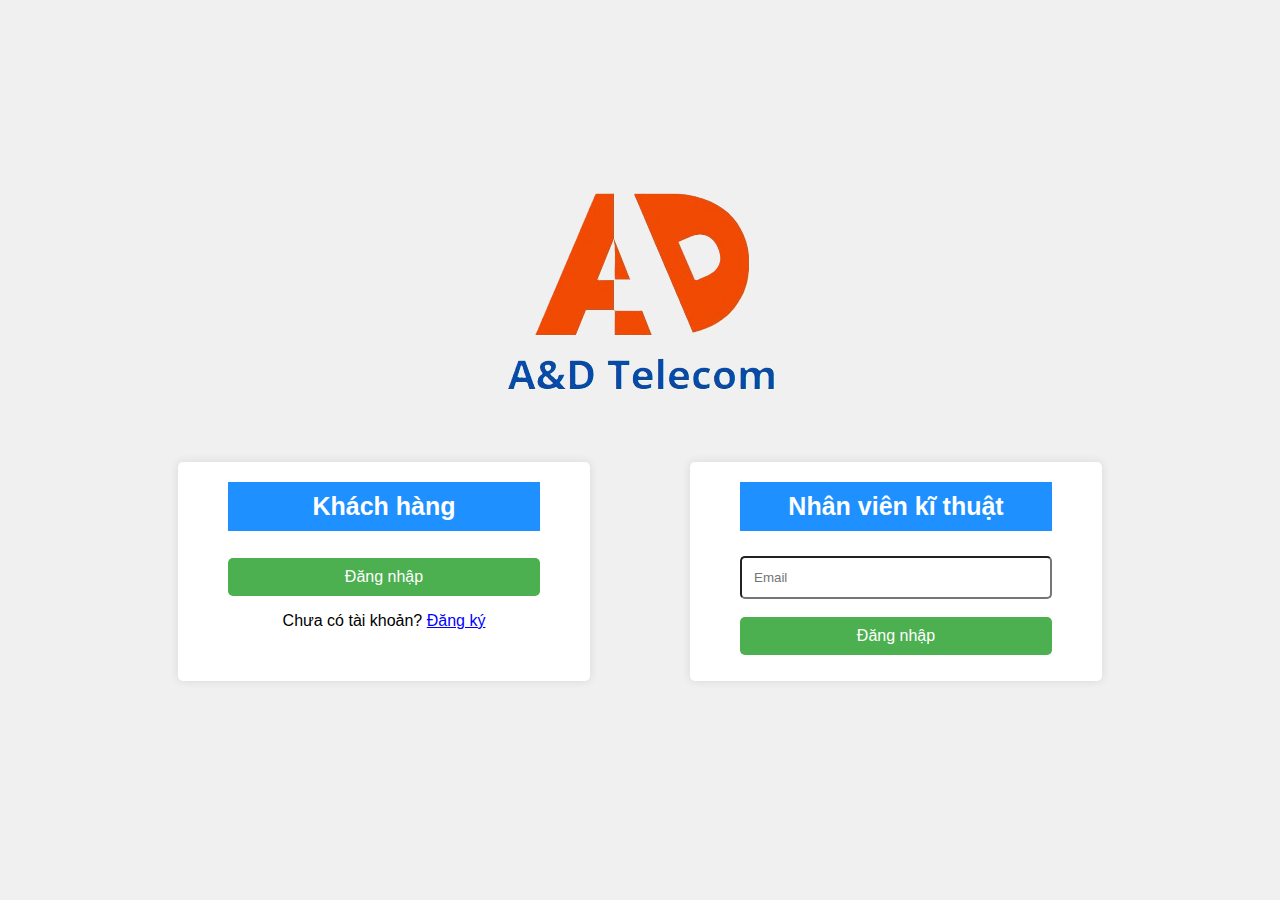
<file: index.html>
<!DOCTYPE html>
<html lang="en">

<head>
    <meta charset="UTF-8">
    <meta name="viewport" content="width=device-width, initial-scale=1.0">
    <link rel="stylesheet" href="styles.css">
    <title>Login Page</title>
</head>

<body>
    <div class="logo">
        <a href="index2.html"><img src="Logo.png" alt="Telecom Logo"></a>
    </div>
    <div class="login-container">
        <div class="login-option">
            <h1>Khách hàng</h1>
            <a href="index2.html"><button type="button" name="button">Đăng nhập</button></a>
            <p>Chưa có tài khoản? <a href="Video.mp4">Đăng ký</a></p>
        </div>
        <div class="login-option">
            <h1>Nhân viên kĩ thuật</h1>
            <form action="employee-login" method="post">
                <input type="email" placeholder="Email" name="email" required>
                <button type="submit" name="button">Đăng nhập</button>
            </form>
        </div>
    </div>
</body>
</html>
</file>
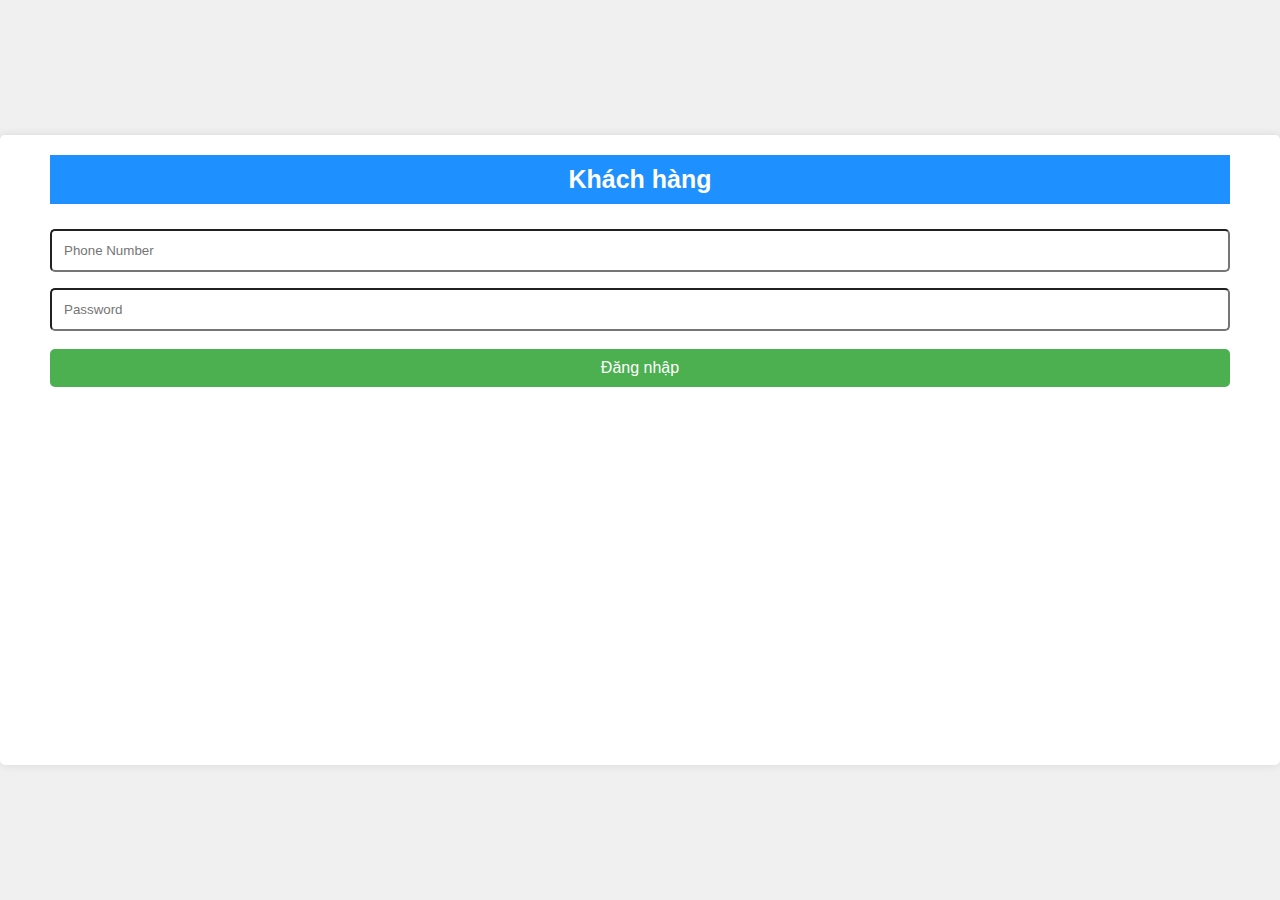
<file: index2.html>
<!DOCTYPE html>
<html lang="en">

<head>
    <meta charset="UTF-8">
    <meta name="viewport" content="width=device-width, initial-scale=1.0">
    <link rel="stylesheet" href="styles.css">
    <title>Login Customer Page</title>
    <style>
        .login-option:hover {
            transform: none; /* Ghi đè lên hiệu ứng hover hiện tại */
        }
    </style>
</head>

<body>
    <div class="login-option">
        <h1>Khách hàng</h1>
        <form action="customer-login" method="post">
            <input type="tel" placeholder="Phone Number" name="phone" pattern="^0\d{9}$" required>
            <input type="password" placeholder="Password" name="password" required>
            <button type="submit" name="button">Đăng nhập</button>
        </form>
    </div>
</body>

</html>
</file>
<file: styles.css>
body {
    font-family: Arial, sans-serif;
    display: flex;
    flex-direction: column; /* Thêm dòng này để sắp xếp các phần tử theo cột */
    align-items: center;
    justify-content: center;
    height: 100vh;
    margin: 0;
    background-color: #f0f0f0;
}
.login-container {
    display: flex;
    justify-content: space-around;
    align-items: center;
    width: 80%; 
}

.login-option {
    background-color: #fff;
    padding: 20px 50px; 
    border-radius: 5px;
    box-shadow: 0 0 10px rgba(0, 0, 0, 0.1);
    text-align: center;
    width: 100%;
    height: 70%;
    box-sizing: border-box;
    display: inline-block;
    margin: 50px;
    transition-duration: 0.3s;
}

.login-option:hover {
    transform: scale(1.05);
}

input {
    width: 100%;
    margin: 8px 0;
    padding: 12px;
    box-sizing: border-box;
    border-radius: 5px; 
}

.login-option h1 {
    font-size: 25px;
    background-color: #1e90ff;
    margin-top: 0;
    color: #fff;
    padding: 10px;
}

button {
    background-color: #4CAF50;
    color: #fff;
    text-align: center;
    font-size: 16px;
    margin-top: 10px;
    transition-duration: 0.4s;
    padding: 10px 20px;
    border-radius: 5px;
    border: none;
    width: 100%;
    cursor: pointer;
}

button:hover {
    background-color: #45a049;
}

a:link {
    color: blue; 
}
  
a:visited {
    color: purple; 
}
  
a:hover {
    color: red; 
}
  
a:active {
    color: green; 
}

.logo {
    width: 50%; 
    display: flex; 
    justify-content: center;
}
</file>
